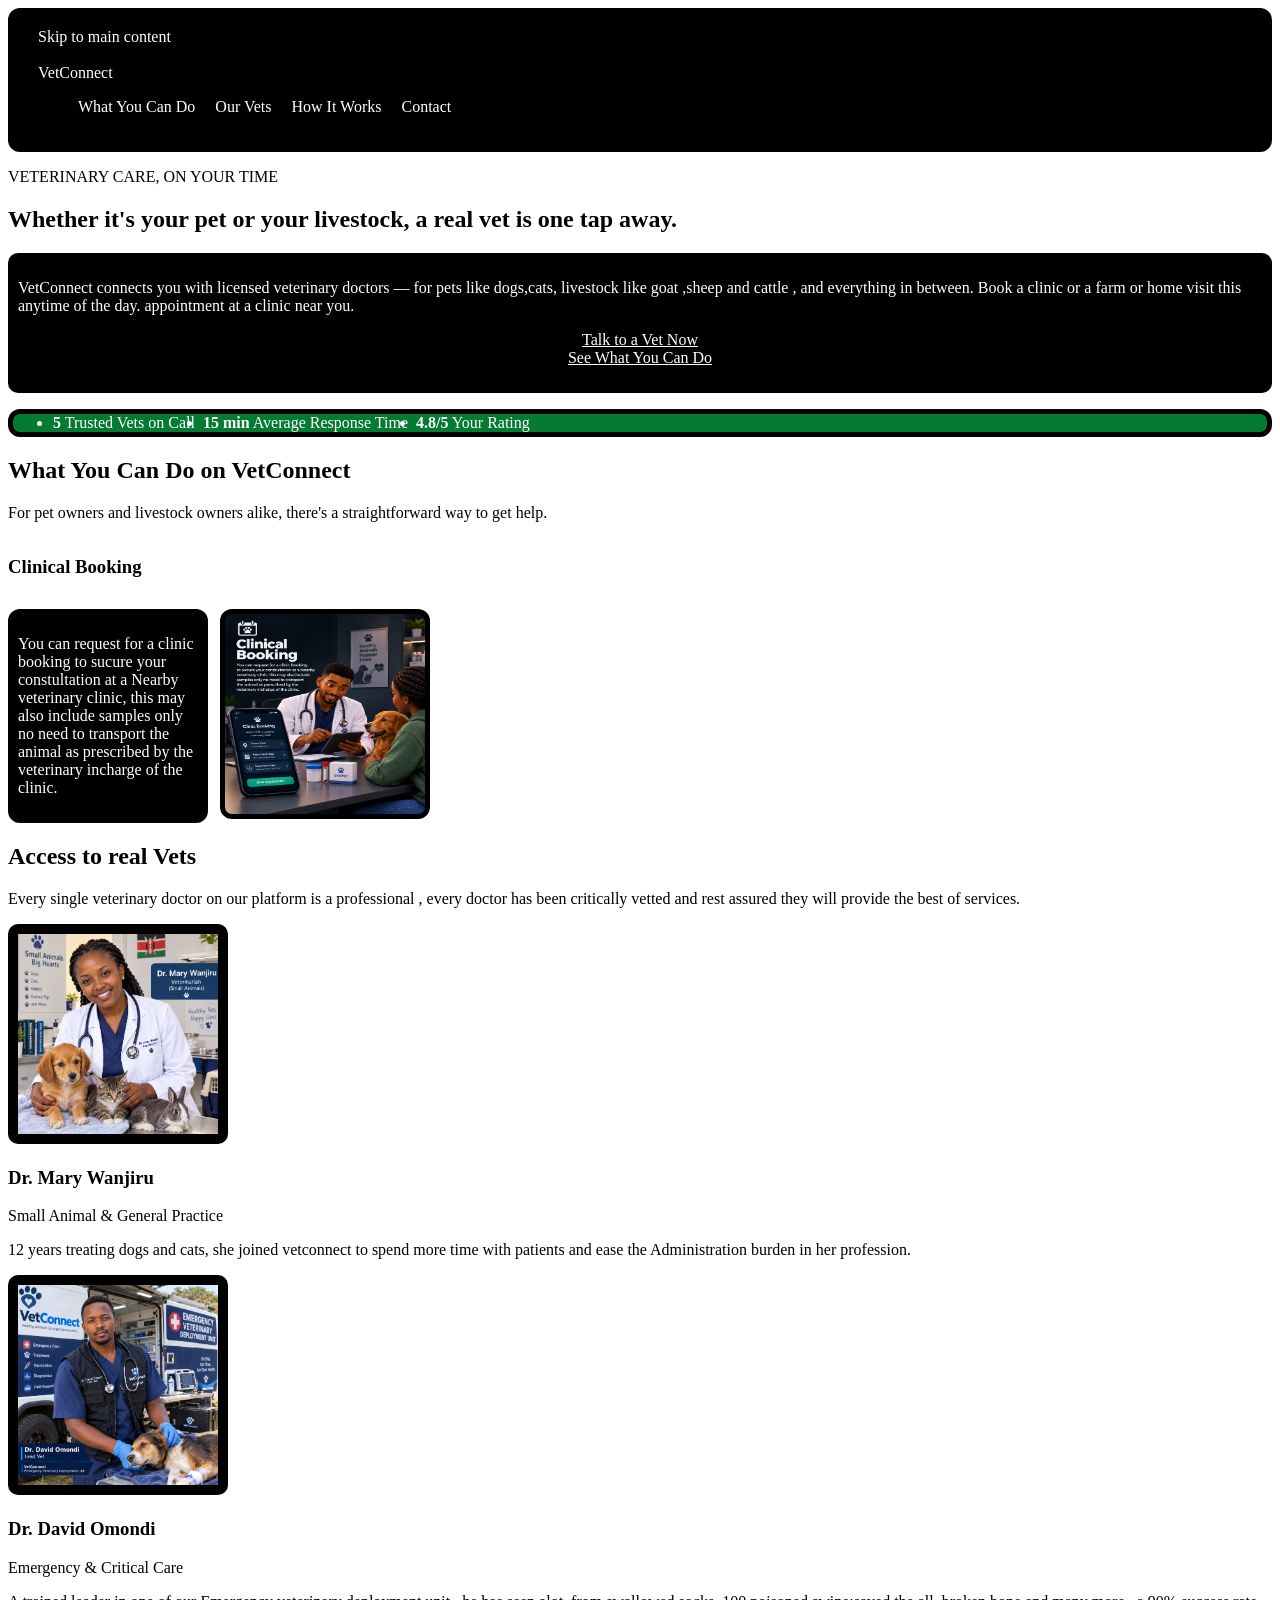
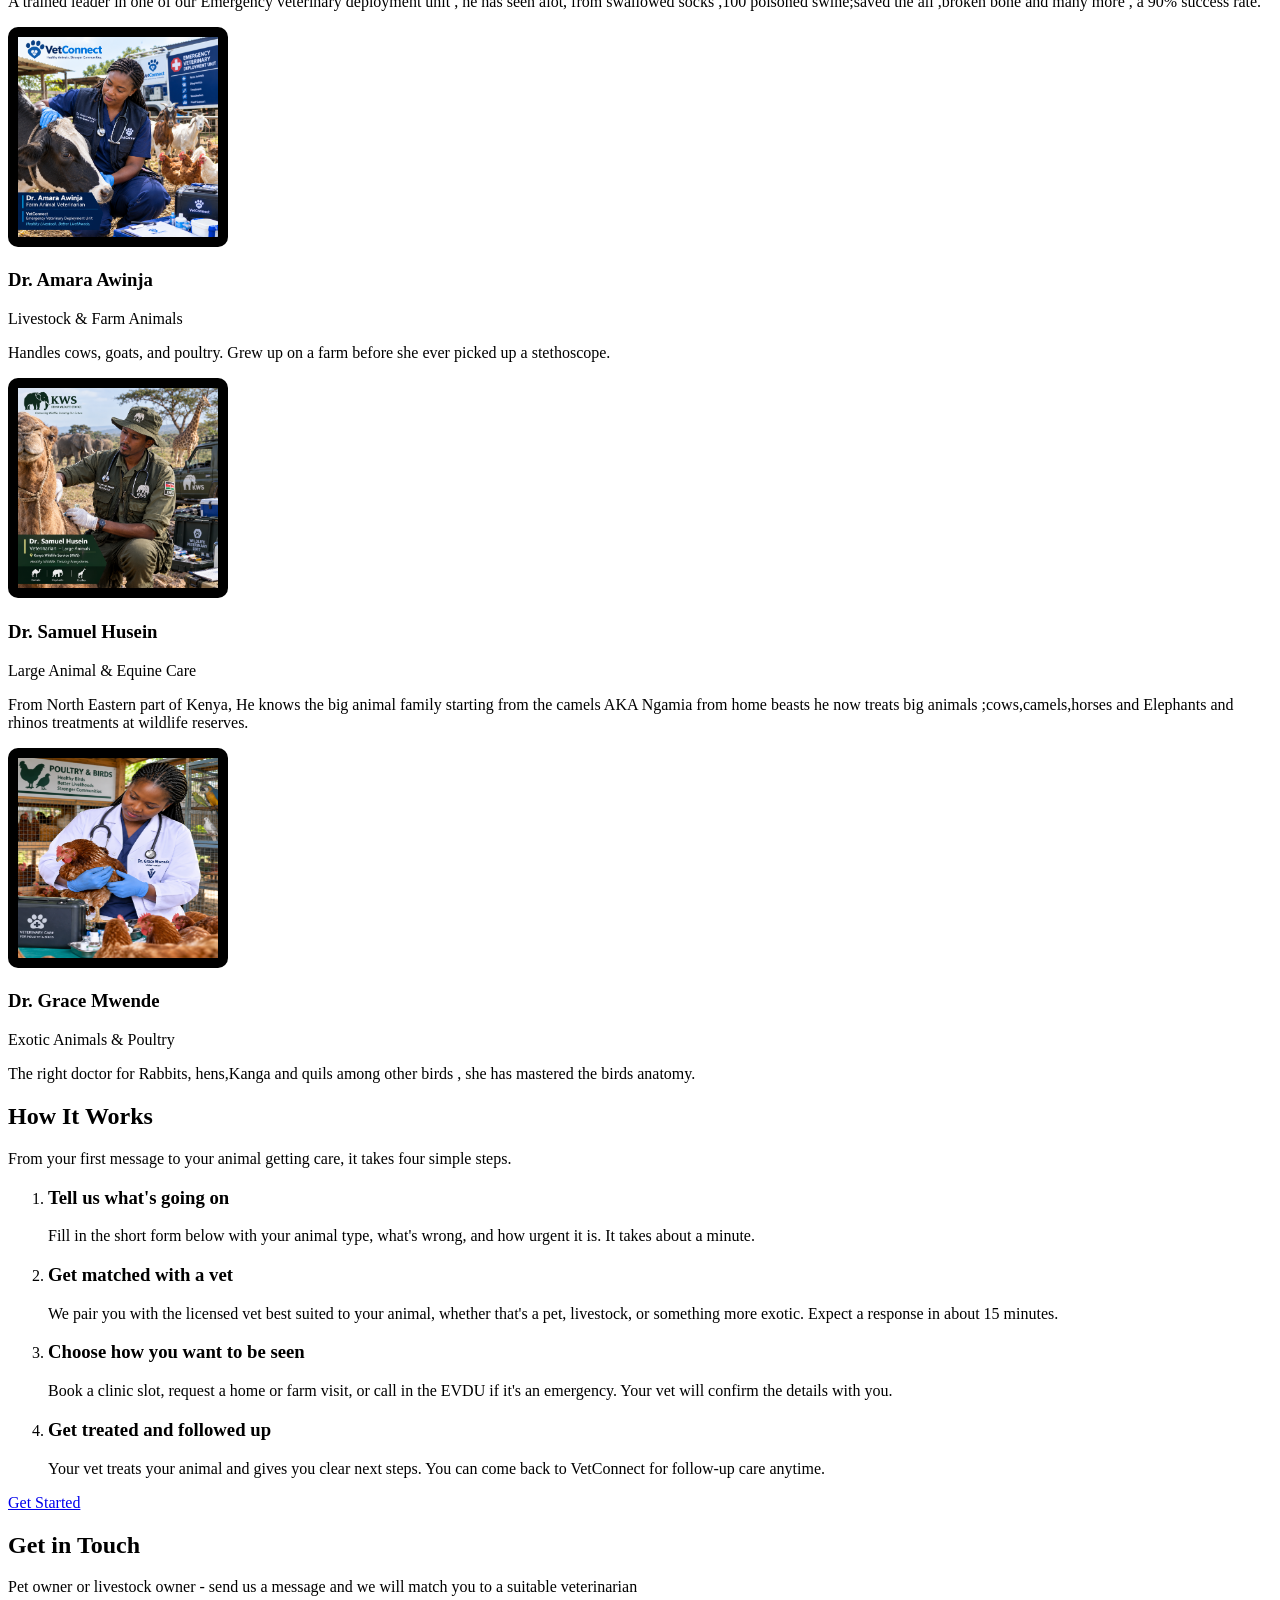
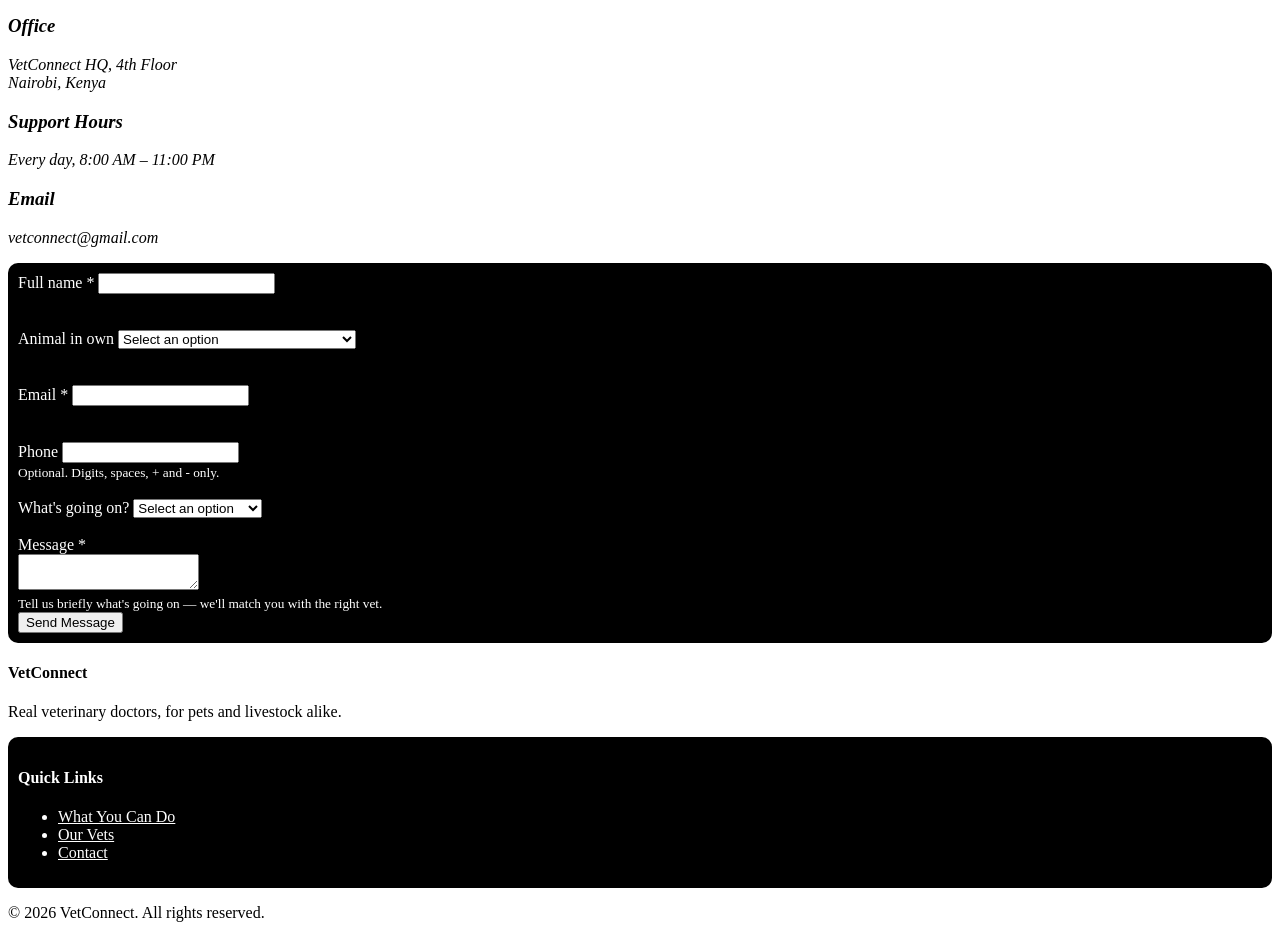
<file: index.html>
<!doctype html>
<html lang="en">
  <head>
    <meta charset="UTF-8" />
    <meta name="viewport" content="width=device-width, initial-scale=1.0" />
    <link rel="stylesheet" href="style.css" />

    <title>VetConnect</title>
    <meta
      name="description"
      content="VetConnect connects is a business company that aims at connecting clients to the most reliable veterinary doctors"
    />
  </head>
  <body>
    <header>
    <!-- go to main content on a click of a button -->
    <a href="#main-content">Skip to main content</a>
     <br><br>
    
      <a href="#top" aria-label="VetConnect home">VetConnect</a>

      <nav aria-label="Primary navigation stage" class="nav">
        <ul>
          <li><a href="#services">What You Can Do</a></li>
          <li><a href="#about">Our Vets</a></li>
          <li><a href="#how-we-help">How It Works</a></li>
          <li><a href="#contact">Contact</a></li>
        </ul>
      </nav>
    </header>

    <main id="main-content" style="border-radius: 12px">
      <!--  HERO section -->
      <section id="top">
        <p>VETERINARY CARE, ON YOUR TIME</p>
        <h1>
          Whether it's your pet or your livestock, a real vet is one tap away.
        </h1>
        <div class="hero">
          <p>
          VetConnect connects you with licensed veterinary doctors — for pets like dogs,cats,
          livestock like goat ,sheep and cattle , and everything in between. Book a clinic or 
          a farm or home visit this anytime of the day.
          appointment at a clinic near you.
        </p>
        <p>
          <a href="#contact">Talk to a Vet Now</a>
          <a href="#services">See What You Can Do</a>
        </p>
        </div>

      
        <div class="analyse">
          <ul>
          <li><strong>5</strong> Trusted Vets on Call</li>
          <li><strong>15 min</strong> Average Response Time</li>
          <li><strong>4.8/5</strong> Your Rating</li>
        </ul>
        </div>
      </section>

      <!--  SERVICES -->
      <section id="services">
        <h2>What You Can Do on VetConnect</h2>
        <p>
          For pet owners and livestock owners alike, there's a straightforward
          way to get help.
        </p>

        <div class="slider">
          <article>
          <h3>Clinical Booking</h3>
          <img src="images/clinicbooking.png" alt="Clinic booking">
          <div class="text">
            <p>
           You can request for a clinic booking to sucure your constultation at a Nearby
           veterinary clinic, this may also include samples only no need to transport the animal as prescribed 
           by the veterinary incharge of the clinic.
           </p>
          </div>
        </article>

        <article>
          <h3>Home & Farm Visits</h3>
          <img src="images/homefarmvisit.png" alt="Home visit">
          <div class="text">
            <p>
            Request a veterinary to come and visit your home or farm , since it may be impossible to 
            transport your animals under various circumstances.
           </p>
           </div>
        </article>

        <article>
          <h3>Emergency Line</h3>
          <img src="images/emergencyline.png" alt="Emergency line">
          <div class="text">
            <p>
           For Emergency treatment , you can request for our emergency veterinary deployment unit <strong>EVDU</strong>
           enlisted by our company , our company has the best Trained  professionals for the task.
           accessible at a click of a button. 
          </p>
          </div>
        </article>
        </div>
      </section>

      <!--  ABOUT AND THE TEAM -->
      <section id="about">
        <h2>Access to real Vets</h2>
        <p>
          Every single veterinary doctor on our platform is a professional ,
          every doctor has been critically vetted and rest assured they will provide
          the best of services. 
        </p>

        <article>
          <img src="images/drmarywanjiru.png" alt="Dr. Mary Wanjiru" />
          <h3>Dr. Mary Wanjiru</h3>
          <p>Small Animal & General Practice</p>
          <p>
            12 years treating dogs and cats, she joined vetconnect to spend more time with patients
            and ease the Administration burden in her profession.
          </p>
        </article>

        <article>
          <img src="images/drdavidomondi.png" alt="Dr. David Omondi" />
          <h3>Dr. David Omondi</h3>
          <p>Emergency & Critical Care</p>
          <p>
            A trained leader in one of our Emergency veterinary deployment unit , he has seen alot,
            from swallowed socks ,100 poisoned swine;saved the all ,broken bone and many more , a 90% success rate. 
          </p>
        </article>

        <article>
          <img src="images/dramaraawinja.png" alt="Dr. Amara Awinja" />
          <h3>Dr. Amara Awinja</h3>
          <p>Livestock & Farm Animals</p>
          <p>
            Handles cows, goats, and poultry. Grew up on a farm before she
            ever picked up a stethoscope.
          </p>
        </article>

        <article>
          <img src="images/drsamuelhusein.png" alt="Dr. Samuel Husein" />
          <h3>Dr. Samuel Husein</h3>
          <p>Large Animal & Equine Care</p>
          <p>
           From North Eastern part of Kenya, He knows the big animal family starting from the 
           camels <bold>AKA Ngamia</bold> from home beasts he now treats big animals ;cows,camels,horses 
           and Elephants and rhinos treatments at wildlife reserves.
          </p>
        </article>

        <article>
          <img src="images/drgracemwende.png" alt="Dr. Grace Mwende" />
          <h3>Dr. Grace Mwende</h3>
          <p>Exotic Animals & Poultry</p>
          <p>
            The right doctor for Rabbits, hens,Kanga and quils among other birds , she has mastered
            the birds anatomy.
          </p>
        </article>
      </section>

     <!-- HOW WE HELP -->
<section id="how-we-help">
  <h2>How It Works</h2>
  <p>
    From your first message to your animal getting care, it takes four
    simple steps.
  </p>

  <ol>
    <li>
      <h3>Tell us what's going on</h3>
      <p>
        Fill in the short form below with your animal type, what's wrong,
        and how urgent it is. It takes about a minute.
      </p>
    </li>

    <li>
      <h3>Get matched with a vet</h3>
      <p>
        We pair you with the licensed vet best suited to your animal,
        whether that's a pet, livestock, or something more exotic. Expect
        a response in about 15 minutes.
      </p>
    </li>

    <li>
      <h3>Choose how you want to be seen</h3>
      <p>
        Book a clinic slot, request a home or farm visit, or call in the
        EVDU if it's an emergency. Your vet will confirm the details with
        you.
      </p>
    </li>

    <li>
      <h3>Get treated and followed up</h3>
      <p>
        Your vet treats your animal and gives you clear next steps. You
        can come back to VetConnect for follow-up care anytime.
      </p>
    </li>
  </ol>

  <p><a href="#contact">Get Started</a></p>
</section>

      <!-- CONTACT FORM -->
      <section id="contact" >
        <h2>Get in Touch</h2>
        <p>
          Pet owner or livestock owner - send us a message and we will match you to a suitable 
          veterinarian
        </p>

        <address>
          <h3>Office</h3>
          <p>VetConnect HQ, 4th Floor <br>Nairobi, Kenya</p>
          <h3>Support Hours</h3>
          <p>Every day, 8:00 AM – 11:00 PM</p>
          <h3>Email</h3>
          <p>vetconnect@gmail.com</p>
        </address>

        <form action="" class="form">
          <div >
            <label for="fullname">Full name <span>*</span></label>
            <input
              type="text"
              id="fullname"
              name="fullname"
              required
              autocomplete="name"
            />
          </div>
          <br><br>

          <div>
            <label for="ownertype">Animal in own</label>
            <select id="ownertype" name="ownertype">
              <option value="">Select an option</option>
              <option value="pets">Pets (dog, cat, etc.)</option>
              <option value="livestock">
                Livestock (cattle, goats, poultry, etc.)
              </option>
              <option value="both">Both</option>
              <option value="other">Other</option>
            </select>
          </div>

          <br><br>

          <div>
            <label for="email">Email <span>*</span></label>
            <input
              type="email"
              id="email"
              name="email"
              required
              autocomplete="email"
            />
          </div>
          <br><br>

          <div>
            <label for="phone">Phone</label>
            <input
              type="tel"
              id="phone"
              name="phone"
              pattern="[0-9+\-\s]{7,15}"
              autocomplete="tel"
            />
            <br>
            <small>Optional. Digits, spaces, + and - only.</small>
          </div>
          <br />
          <div>
            <label for="need">What's going on?</label>
            <select id="need" name="need">
              <option value="">Select an option</option>
              <option value="checkup">Routine Check-up</option>
              <option value="sick">Animal Is Sick</option>
              <option value="vaccination">Vaccination</option>
              <option value="emergency">Emergency</option>
              <option value="not-sure">Not Sure Yet</option>
            </select>
          </div>
          <br />
          <div>
            <label for="message">Message <span>*</span></label>

            <br />
            <textarea id="message" name="message" required></textarea>
            <br />
            <small id="message-help"
              >Tell us briefly what's going on — we'll match you with the right
              vet.</small
            >
          </div>

          <button type="submit">Send Message</button>
        </form>
      </section>
    </main>

    <!-- FOOTER -->
    <footer>
      <div>
        <h4>VetConnect</h4>
        <p>Real veterinary doctors, for pets and livestock alike.</p>
      </div>

      <div class="quick">
        <h4>Quick Links</h4>
        <ul>
          <li><a href="#services">What You Can Do</a></li>
          <li><a href="about.html">Our Vets</a></li>
          <li><a href="#contact">Contact</a></li>
        </ul>
      </div>

      <p>&copy; 2026 VetConnect. All rights reserved.</p>
    </footer>
  </body>
</html>
</file>
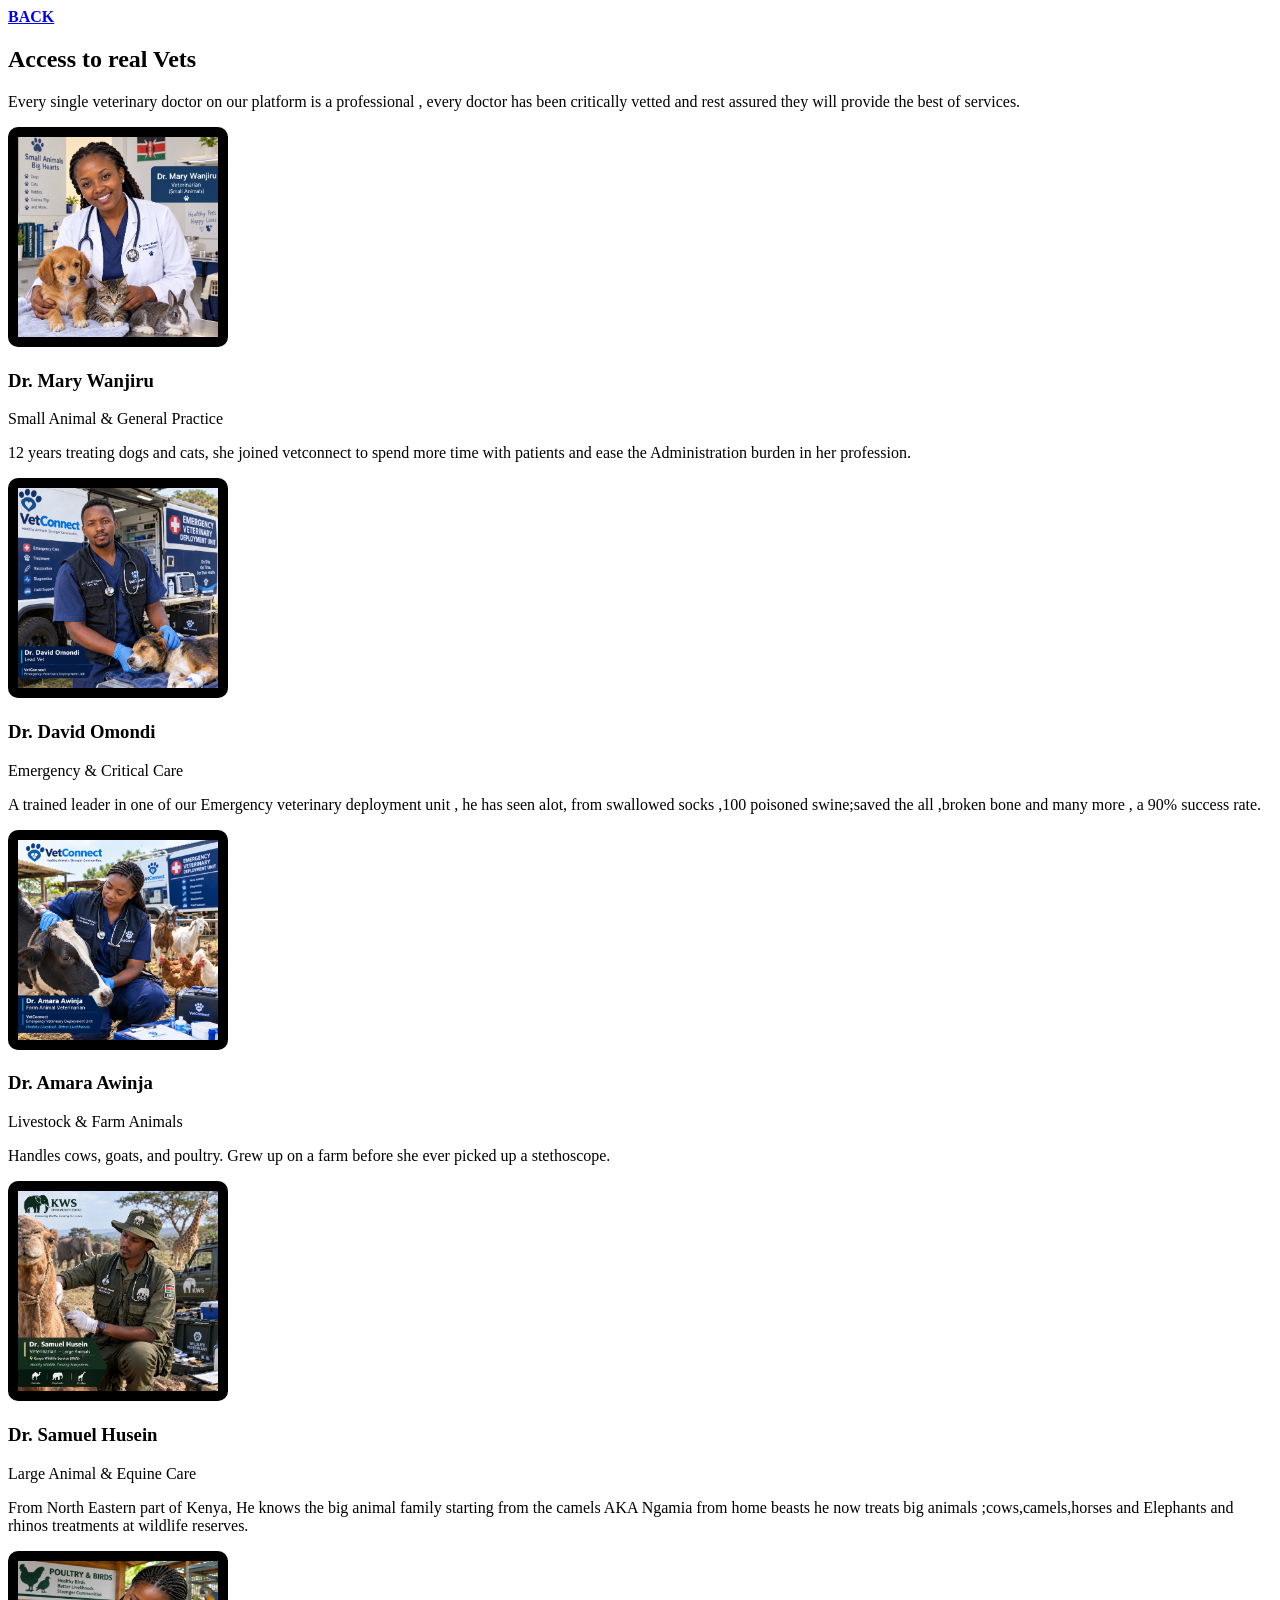
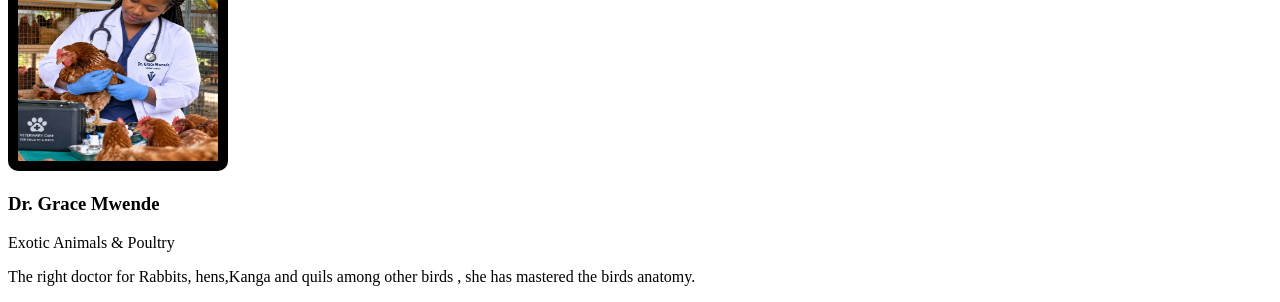
<file: about.html>
<!DOCTYPE html>
<html lang="en">
<head>
    <meta charset="UTF-8">
    <meta name="viewport" content="width=device-width, initial-scale=1.0">
    <title>ABOUT & TEAM</title>
    <link rel="stylesheet" href="style.css">

    <nav>
        <a href="index.html"><strong>BACK</strong></a>
    </nav>
</head>
<body>
   <!--  ABOUT AND THE TEAM -->
      <section id="about">
        <h2>Access to real Vets</h2>
        <p>
          Every single veterinary doctor on our platform is a professional ,
          every doctor has been critically vetted and rest assured they will provide
          the best of services. 
        </p>

        <article>
          <img src="images/drmarywanjiru.png" alt="Dr. Mary Wanjiru" />
          <h3>Dr. Mary Wanjiru</h3>
          <p>Small Animal & General Practice</p>
          <p>
            12 years treating dogs and cats, she joined vetconnect to spend more time with patients
            and ease the Administration burden in her profession.
          </p>
        </article>

        <article>
          <img src="images/drdavidomondi.png" alt="Dr. David Omondi" />
          <h3>Dr. David Omondi</h3>
          <p>Emergency & Critical Care</p>
          <p>
            A trained leader in one of our Emergency veterinary deployment unit , he has seen alot,
            from swallowed socks ,100 poisoned swine;saved the all ,broken bone and many more , a 90% success rate. 
          </p>
        </article>

        <article>
          <img src="images/dramaraawinja.png" alt="Dr. Amara Awinja" />
          <h3>Dr. Amara Awinja</h3>
          <p>Livestock & Farm Animals</p>
          <p>
            Handles cows, goats, and poultry. Grew up on a farm before she
            ever picked up a stethoscope.
          </p>
        </article>

        <article>
          <img src="images/drsamuelhusein.png" alt="Dr. Samuel Husein" />
          <h3>Dr. Samuel Husein</h3>
          <p>Large Animal & Equine Care</p>
          <p>
           From North Eastern part of Kenya, He knows the big animal family starting from the 
           camels <bold>AKA Ngamia</bold> from home beasts he now treats big animals ;cows,camels,horses 
           and Elephants and rhinos treatments at wildlife reserves.
          </p>
        </article>

        <article>
          <img src="images/drgracemwende.png" alt="Dr. Grace Mwende" />
          <h3>Dr. Grace Mwende</h3>
          <p>Exotic Animals & Poultry</p>
          <p>
            The right doctor for Rabbits, hens,Kanga and quils among other birds , she has mastered
            the birds anatomy.
          </p>
        </article>
      </section>

</body>
</html>
</file>
<file: style.css>
header{ 
    background-color: black;
    color: white;
    border:10px dotted black;
    border-radius: 12px;
    justify-content: space-between;
    align-items: center;
    padding: 10px 20px;

}
header a{
    color: white;
    text-decoration: none;
}

  .analyse ul{
   background-color: rgb(5, 122, 50);
    color: white;
    border:5px solid rgb(0, 0, 0);
    border-radius: 12px;
    display: flex;
    gap: 8px;

}
.nav ul{
    list-style-type: none;
    display: flex;
    gap: 20px;
}



#services article{
    display: grid;
    grid-template-columns: 200px 200px;
    gap: 12px;
}
#services .slider {
  display: flex;
  overflow-x: auto;
  scroll-snap-type: x mandatory;
  gap: 24px;
}

#services article {
  flex: 0 0 100%;
  scroll-snap-align: start;
  box-sizing: border-box;
  
}
#services article h3 {
  grid-column: 1 / span 2;
  grid-row: 1; 
}

#services article .text {
  grid-column: 1;
  grid-row: 2;
}

#services article img {
  grid-column: 2;
  grid-row: 2;
}
#services img {
  width: 200px;
  height: 200px;
  border: 5px dotted black;
  border-radius: 12px;
  background-color: black;
}
#services .text {
  color: rgb(255, 255, 255);
  background-color: black;
  border: 10px dotted black;
  border-radius: 12px;
}

.hero{
    background-color: black;
    color: white;
    border:10px dotted black;
    border-radius: 10px;
}

.hero a{
    color: white;
    text-decoration: underline;
    justify-content: center;
    display: flex;
    gap: 5px;
}

#about img {
  width: 200px;
  height: 200px;
   border:10px dotted black;
  border-radius: 10px;
  background-color: black;
}

.form{
     border:10px dotted black;
  border-radius: 10px;
  background-color: black;
  color: white;

}

.quick{
    background-color: black;
    color: white;
    border:10px dotted black;
    border-radius: 10px;

}
.quick a{
    text-decoration:underline;
    color: white;
}
</file>
